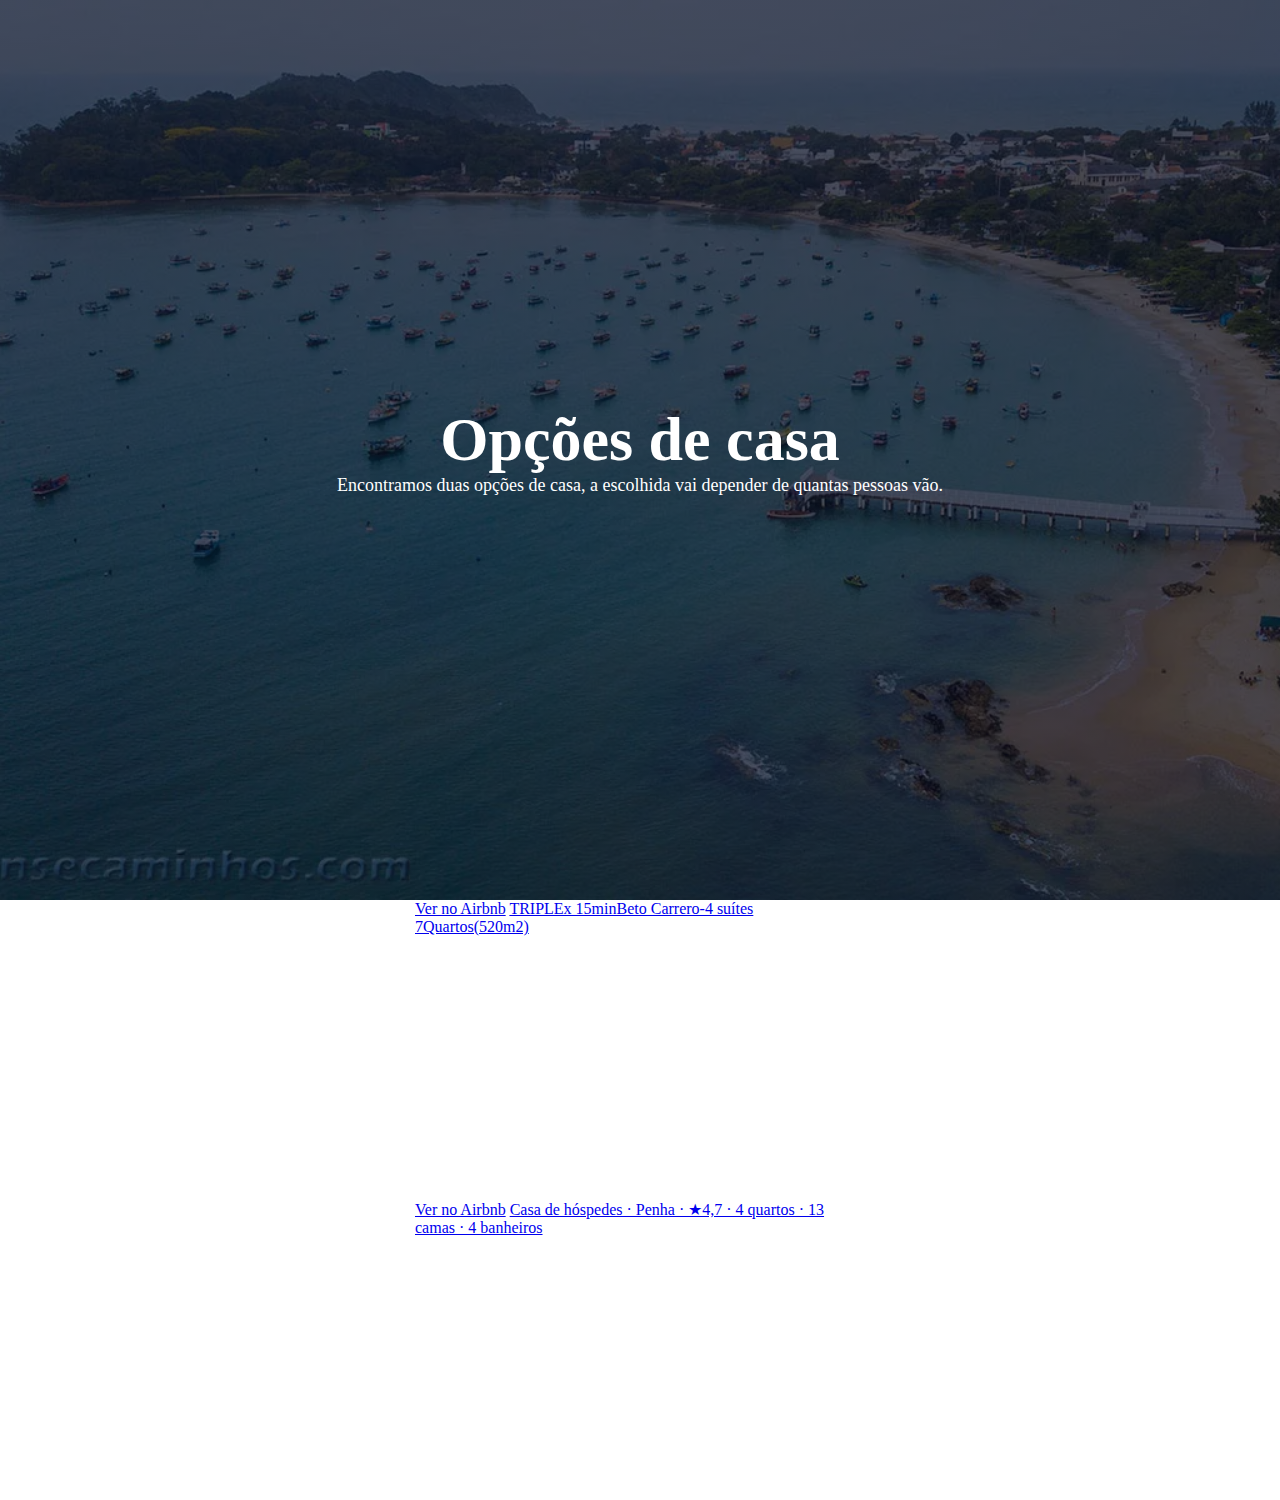
<file: pagina_casa.html>
<!DOCTYPE html>
<!DOCTYPE html>
<html lang="en">
<head>
    <meta charset="UTF-8">
    <meta name="viewport" content="width=device-width, initial-scale=1.0">
    <title>Casa</title>
    <link rel="stylesheet" href="style_cas.css">
    <link rel="preconnect" href="https://fonts.gstatic.com">
    <link href="https://fonts.googleapis.com/css2?family=Poppins:wght@100;200;300;400;600;700&display=swap" rel="stylesheet">
    <link rel="stylesheet" href="https://stackpath.bootstrapcdn.com/font-awesome/4.7.0/css/font-awesome.min.css">
</head>
<body>
    <section class="header">
        <nav>
        <a href="pagina_casa.html"></a>
        <div class="text-box">
            <h1>Opções de casa</h1>
            <p>Encontramos duas opções de casa, a escolhida vai depender de quantas pessoas vão.</p>
        </div>
    </nav>
    </section>
    <div class="airbnb-embed-frame" data-id="53094637" data-view="home" data-hide-price="true" style="width: 450px; height: 300px; margin: auto;">
        <a href="https://www.airbnb.com.br/rooms/53094637?check_in=2025-04-22&amp;check_out=2025-04-26&amp;guests=1&amp;adults=12&amp;children=2&amp;s=66&amp;source=embed_widget">Ver no Airbnb</a>
        <a href="https://www.airbnb.com.br/rooms/53094637?check_in=2025-04-22&amp;check_out=2025-04-26&amp;guests=1&amp;adults=12&amp;children=2&amp;s=66&amp;source=embed_widget" rel="nofollow">TRIPLEx 15minBeto Carrero-4 suítes 7Quartos(520m2)</a>
        <script async="" src="https://www.airbnb.com.br/embeddable/airbnb_jssdk"></script>
    </div>
    <div class="airbnb-embed-frame" data-id="1111157887328152510" data-view="home" data-hide-price="true" style="width: 450px; height: 300px; margin: auto;">
        <a href="https://www.airbnb.com.br/rooms/1111157887328152510?check_in=2025-04-22&amp;check_out=2025-04-26&amp;guests=1&amp;adults=12&amp;children=2&amp;s=66&amp;source=embed_widget">Ver no Airbnb</a>
        <a href="https://www.airbnb.com.br/rooms/1111157887328152510?check_in=2025-04-22&amp;check_out=2025-04-26&amp;guests=1&amp;adults=12&amp;children=2&amp;s=66&amp;source=embed_widget" rel="nofollow">Casa de hóspedes · Penha · ★4,7 · 4 quartos · 13 camas · 4 banheiros</a>
        <script async="" src="https://www.airbnb.com.br/embeddable/airbnb_jssdk"></script>
    </div>
</body>
</html>
</file>
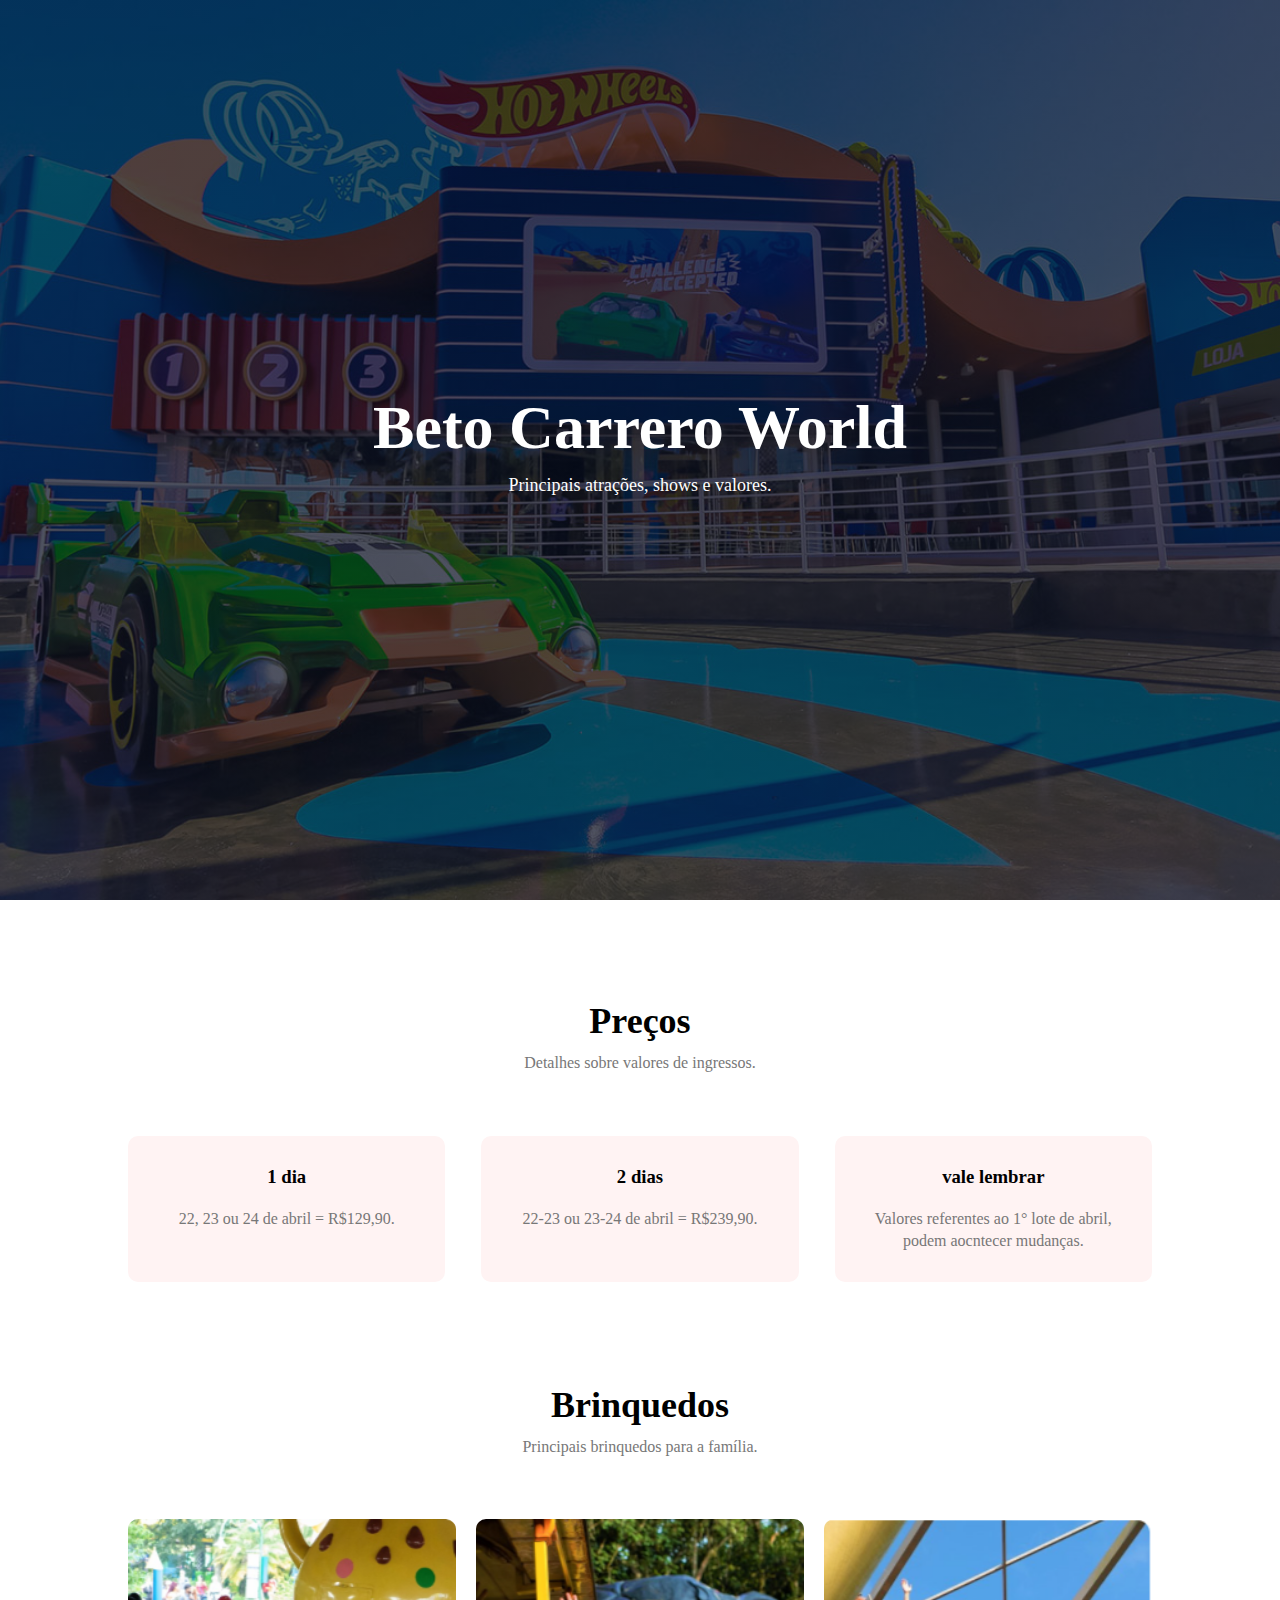
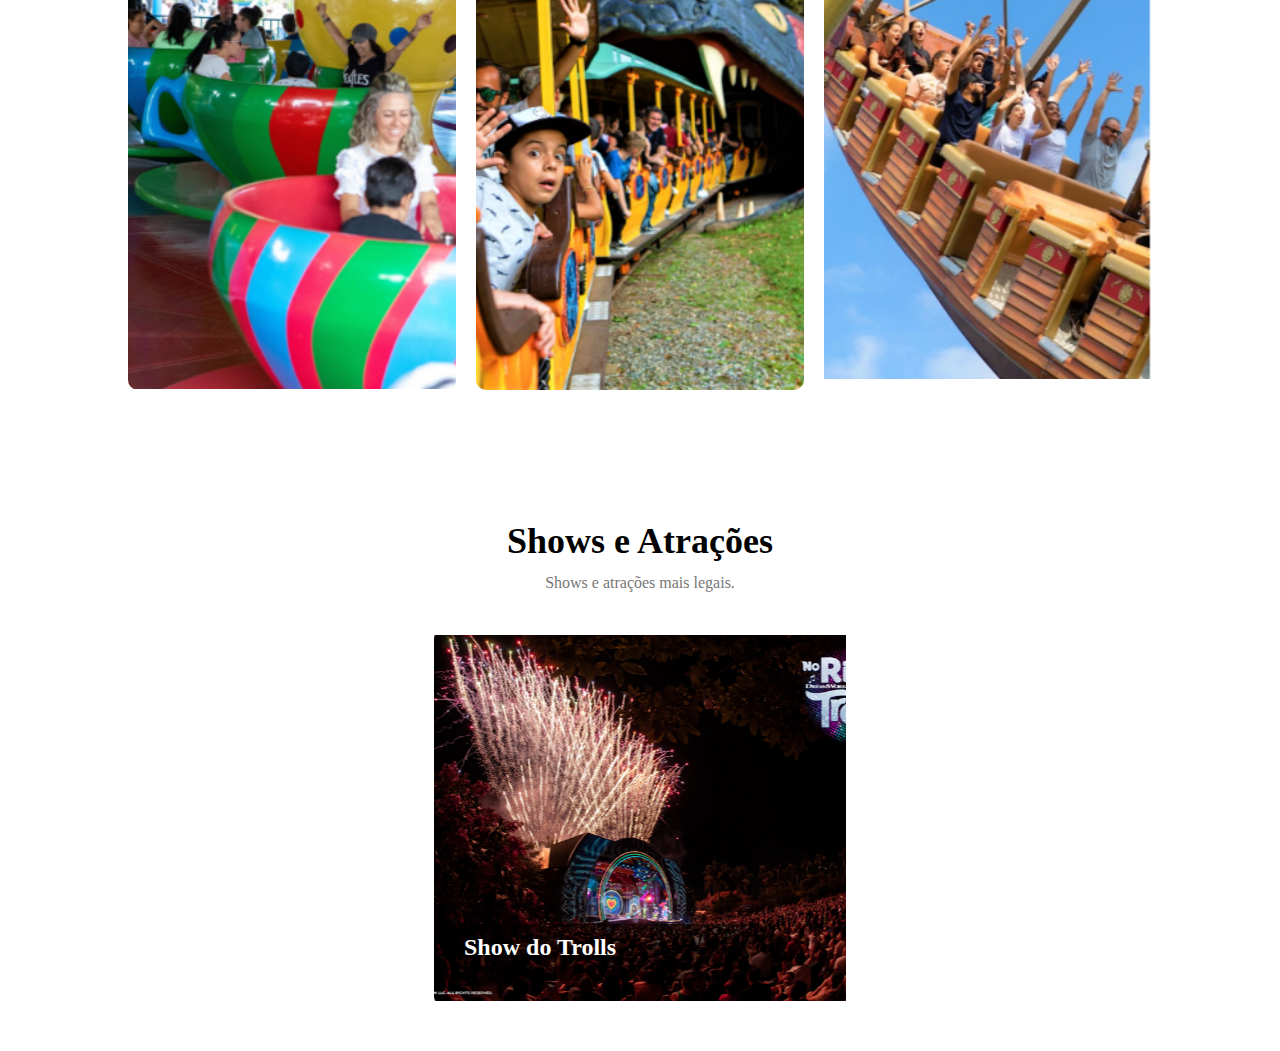
<file: pagina_parque.html>
<!DOCTYPE html>
<!DOCTYPE html>
<html lang="en">
<head>
    <meta charset="UTF-8">
    <meta name="viewport" content="width=device-width, initial-scale=1.0">
    <title>Parque</title>
    <link rel="stylesheet" href="style_parque.css">
    <link rel="stylesheet" href="parque.js">
    <link rel="preconnect" href="https://fonts.gstatic.com">
    <link href="https://fonts.googleapis.com/css2?family=Poppins:wght@100;200;300;400;600;700&display=swap" rel="stylesheet">
    <link rel="stylesheet" href="https://stackpath.bootstrapcdn.com/font-awesome/4.7.0/css/font-awesome.min.css">
</head>
<body>
    <section class="header">
        <nav>
        <a href="pagina_parque.html"></a>
        <div class="text-box">
            <h1>Beto Carrero World</h1>
            <p>Principais atrações, shows e valores.</p>
        </div>
    </nav>
    </section>
<!------ course ------>   

<section class="courses">
    <h1>Preços</h1>
    <p>Detalhes sobre valores de ingressos.</p>

    <div class="row">
        <div class="course-col">
            <h3>1 dia</h3>
            <p>22, 23 ou 24 de abril = R$129,90.</p>
        </div>
    
        <div class="course-col">
            <h3>2 dias</h3>
             <p>22-23 ou 23-24 de abril = R$239,90.</p>
        </div>
        <div class="course-col">
            <h3>vale lembrar</h3>
            <p>Valores referentes ao 1° lote de abril, podem aocntecer mudanças.</p>
        </div>
    </div>
</section>

<!------ campus ------>

<section class="campus">
    <h1>Brinquedos</h1>
    <p>Principais brinquedos para a família.</p>

    <div class="row">
        <div class="campus-col">
            <img src="Captura de tela 2025-01-29 143125.png">
            <div class="layer">
                <h3>XÍCARAS</h3>
            </div>
        </div>
        <div class="campus-col">
            <img src="Captura de tela 2025-01-29 142801.png">
            <div class="layer">
                <h3>TREM</h3>
            </div>
        </div>
        <div class="campus-col">
            <img src="Captura de tela 2025-01-29 142704.png">
            <div class="layer">
                <h3>BARCO</h3>
            </div>
        </div>
    </div>

</section>




<section class="facilities">
    <h1>Shows e Atrações</h1>
    <p> Shows e atrações mais legais.</p>
</section>   
    
    <section class="slider">
        <div class="slider-container">
            <div class="slider">
                <div class="slide">
                    <img src="Captura de tela 2025-01-29 183639.png" alt="Imagem 1">
                    <div class="description">
                        <h2>Show do Trolls</h2>
                    </div>
                </div>
                <div class="slide">
                    <img src="Captura de tela 2025-01-29 183138.png" alt="Imagem 2">
                    <div class="description">
                        <h2>Carrinho Bate-bate</h2>
                    </div>
                </div>
                <div class="slide">
                    <img src="Captura de tela 2025-01-29 183229.png" alt="Imagem 3">
                    <div class="description">
                        <h2>Raskapuska</h2>
                    </div>
                </div>
                <div class="slide">
                    <img src="Captura de tela 2025-01-29 183438.png" alt="Imagem 4">
                    <div class="description">
                        <h2>Montanha Russa Tigor</h2>
                    </div>
                </div>
                <d class="slide">
                    <img src="Captura de tela 2025-01-29 183532.png" alt="Imagem 5">
                    <div class="description">
                        <h2>Show Hot Wheels</h2>
                    </div>
                
                    <script src="parque.js"></script>    
                </section>
</file>
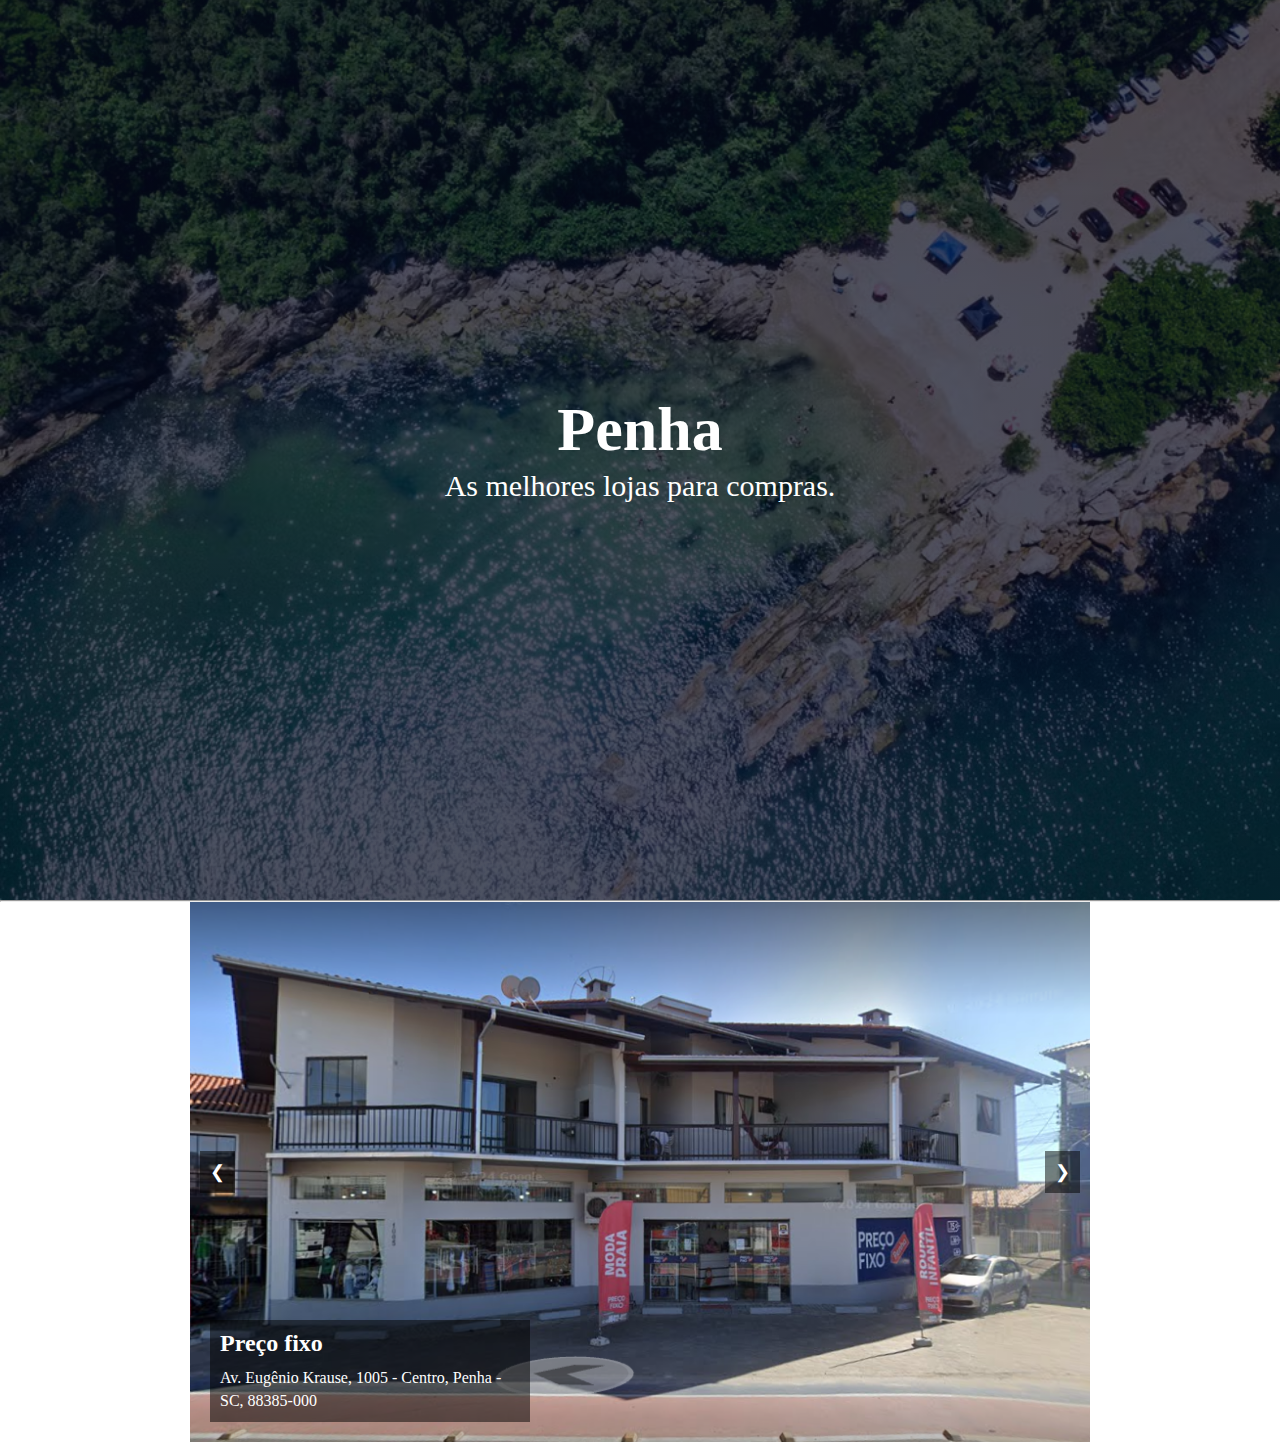
<file: pagina_penha.html>
<!DOCTYPE html>
<html lang="en">
<head>
    <meta charset="UTF-8">
    <meta name="viewport" content="width=device-width, initial-scale=1.0">
    <title>Penha</title>
    <link rel="stylesheet" href="style-penha.css">
    <link rel="preconnect" href="https://fonts.gstatic.com">
    <link href="https://fonts.googleapis.com/css2?family=Poppins:wght@100;200;300;400;600;700&display=swap" rel="stylesheet">
    <link rel="stylesheet" href="https://stackpath.bootstrapcdn.com/font-awesome/4.7.0/css/font-awesome.min.css">
</head>
<body>
    <section class="header">
        <div class="text-box">
            <h1>Penha</h1>
            <p>As melhores lojas para compras.</p>
        </div>
    </section>
    
    
    <hr class="divider">
    
    <section class="slider">
        <div class="slider-container">
            <div class="slider">
                <div class="slide">
                    <img src="Captura de tela 2025-03-01 174759.png" alt="Imagem 1">
                    <div class="description">
                        <h2>Preço fixo</h2>
                        <p>Av. Eugênio Krause, 1005 - Centro, Penha - SC, 88385-000</p>
                    </div>
                </div>
                <div class="slide">
                    <img src="Captura de tela 2025-03-01 175106.png" alt="Imagem 2">
                    <div class="description">
                        <h2>Lojas Neusa</h2>
                        <p>Av. Eugênio Krause, 191 - Centro, Penha - SC, 88385-000</p>
                    </div>
                </div>
                <div class="slide">
                    <img src="Captura de tela 2025-03-01 175413.png" alt="Imagem 3">
                    <div class="description">
                        <h2>Anjo Dourado</h2>
                        <p>Av. Eugênio Krause, 957 - Centro, Penha - SC, 88385-000</p>
                    </div>
                </div>
            </div>
            <div class="slide">
                <img src="Captura de tela 2025-03-01 175700.png" alt="Imagem 4">
                <div class="description">
                    <h2>Loja Tormen</h2>
                    <p> Av. Eugênio Krause, 661 - Sala 1 - Centro, Penha - SC, 88385-000</p>
                </div>
            </div>
            <button class="prev" onclick="moveSlide(-1)">&#10094;</button>
            <button class="next" onclick="moveSlide(1)">&#10095;</button>
        </div>
    
        <script src="penha.js"></script>
    </section>
</file>
<file: style_cas.css>
*{
    margin: 0;
    padding: 0;
}
.header{
    min-height: 100vh;
    width: 100%;
    background-image: linear-gradient(rgba(4, 9, 30, 0.7), rgba(4, 9, 30, 0.7)), url(o-que-fazer-em-penha-sc.webp);
    background-position: center; 
    background-size: cover;
    position: relative;
}
nav{
    display: flex;
    padding: 2% 6%;
    justify-content: space-between;
    align-items: center;
}
nav img{
    width: 150;
}
.nav-links{
    flex: 1;
    text-align: right;
}
.text-box{
    width: 90%;
    color: #fff;
    position: absolute;
    top: 50%;
    left: 50%;
    transform: translate(-50%, -50%);
    text-align: center;
}
.text-box h1{
    font-size: 62px;
}
.text-box p{
    margin: 10px o 40px;
    font-size: 18px;
    color: #fff;
}
</file>
<file: style_parque.css>
*{
    margin: 0;
    padding: 0;
}
.header{
    min-height: 100vh;
    width: 100%;
    background-image: linear-gradient(rgba(4, 9, 30, 0.7), rgba(4, 9, 30, 0.7)), url(hotwheels-item-foto-01.jpg);
    background-position: center; 
    background-size: cover;
    position: relative;
}
nav{
    display: flex;
    padding: 2% 6%;
    justify-content: space-between;
    align-items: center;
}
nav img{
    width: 150;
}
.nav-links{
    flex: 1;
    text-align: right;
}
.text-box{
    width: 90%;
    color: #fff;
    position: absolute;
    top: 50%;
    left: 50%;
    transform: translate(-50%, -50%);
    text-align: center;
}
.text-box h1{
    font-size: 62px;
}
.text-box p{
    margin: 10px o 40px;
    font-size: 18px;
    color: #fff;
}

/*----- course -----*/

.courses{
    width: 80%;
    margin: auto;
    text-align: center;
    padding-top: 100px;
}
h1{
    font-size: 36px;
    font-weight: 600;
}

p{
    color: #777;
    font-size: 14px;
    font: 300;
    line-height: 22px;
    padding: 10px;
}

.row{
    margin-top: 5%;
    display: flex;
    justify-content: space-between;
}
.course-col{
    flex-basis: 31%;
    background:#fff3f3;
    border-radius: 10px;
    margin-bottom: 5%;
    padding: 20px 12px;
    box-sizing: border-box;
    transition: 0.5s;
}
h3{
    text-align: center;
    font-weight: 600;
    margin: 10px 0;
}
.course-col :hover{
    box-shadow: 0 0 20px 0px rgba(0, 0, 0, 0.2);
}
@media(max-width: 700px){
    .row{
        flex-direction: column;
    }
}
/*------- campus ------*/

.campus{
    width: 80%;
    margin: auto;
    text-align: center;
    padding-top: 50px;
}
.campus-col{
    flex-basis: 32%;
    border-radius: 10px;
    margin-bottom: 30px;
    position: relative;
    overflow: hidden;
}
.campus-col img{
    width: 100%;
    display: block;
}
.layer{
    background: transparent;
    height: 100%;
    width:100%;
    position: absolute;
    top: 0;
    left: 0;
    transition: 0.5s;
}
.layer:hover{
    background: rgba(226,0,0,0.7);
}
.layer h3{
    width: 100%;
    font-weight: 500;
    color: #fff;
    font-size: 26px;
    bottom: 0;
    left: 50%;
    transform: translateX(-50%);
    position: absolute;
    opacity: 0;
    transition: 0.5s;
}
.layer:hover h3{
    bottom: 49%;
    opacity: 1;
}

/*------facilities------*/

.facilities {
    width: 80%; 
    margin: 0 auto; /* Garantir que a div seja centralizada */
    text-align: center;
    padding-top: 100px;
    box-sizing: border-box; /* Para incluir padding no cálculo da largura */
    margin-bottom: 30px; /* Adicionando espaçamento abaixo, para separar do slider */
}

/*-----slider-----*/
.slider-container {
    width: 80%;
    max-width: 900px;
    overflow: hidden;
    display: flex;
    justify-content: center; 
    margin: 0 auto;
    padding-bottom: 50px;
}

.slider {
    display: flex;
    transition: transform 0.5s ease;
    justify-content: center; 
}

.slide {
    min-width: 100%;
    position: relative;
    display: flex;
    justify-content: center;
    align-items: center; /* Alinhamento vertical */
}

img {
    max-width: 100%;
    height: auto;
    display: block;
    object-fit: contain;
}


.description {
    position: absolute;
    bottom: 20px;
    left: 20px;
    background: rgba(0, 0, 0, 0.5);
    color: white;
    padding: 10px;
    width: 80%;
    max-width: 300px;
}

h2 {
    font-size: 24px;
    margin-bottom: 10px;
}

p {
    font-size: 16px;
    line-height: 1.4;
}
</file>
<file: style-penha.css>
*{
    margin: 0;
    padding: 0;
}
.header{
    min-height: 100vh;
    width: 100%;
    background-image: linear-gradient(rgba(4, 9, 30, 0.7), rgba(4, 9, 30, 0.7)),url(praia-paciencia.avif);
    background-position: center; 
    background-size: cover;
    position: relative;
}
.text-box{
    width: 90%;
    color: #fff;
    position: absolute;
    top: 50%;
    left: 50%;
    transform: translate(-50%, -50%);
    text-align: center;
}
.text-box h1{
    font-size: 62px;
}
.text-box p{
    margin: 10px o 40px;
    font-size: 30px;
    color: #fff;
}

.slider-container {
    position: relative;
    width: 80%;
    max-width: 900px;
    overflow: hidden;
    display: flex;
    justify-content: center; 
}

.slider {
    display: flex;
    transition: transform 0.5s ease;
    justify-content: center; 
}

.slide {
    min-width: 100%;
    position: relative;
    display: flex;
    justify-content: center; 
}

img {
    width: 100%;
    max-width: 100%; 
    height: auto;
    display: block;
    object-fit: contain; 
}

.description {
    position: absolute;
    bottom: 20px;
    left: 20px;
    background: rgba(0, 0, 0, 0.5);
    color: white;
    padding: 10px;
    width: 80%;
    max-width: 300px;
}

h2 {
    font-size: 24px;
    margin-bottom: 10px;
}

p {
    font-size: 16px;
    line-height: 1.4;
}

button {
    position: absolute;
    top: 50%;
    transform: translateY(-50%);
    background-color: rgba(0, 0, 0, 0.5);
    color: white;
    border: none;
    padding: 10px;
    font-size: 18px;
    cursor: pointer;
    z-index: 10;
}

.prev {
    left: 10px;
}

.next {
    right: 10px;
}
</file>
